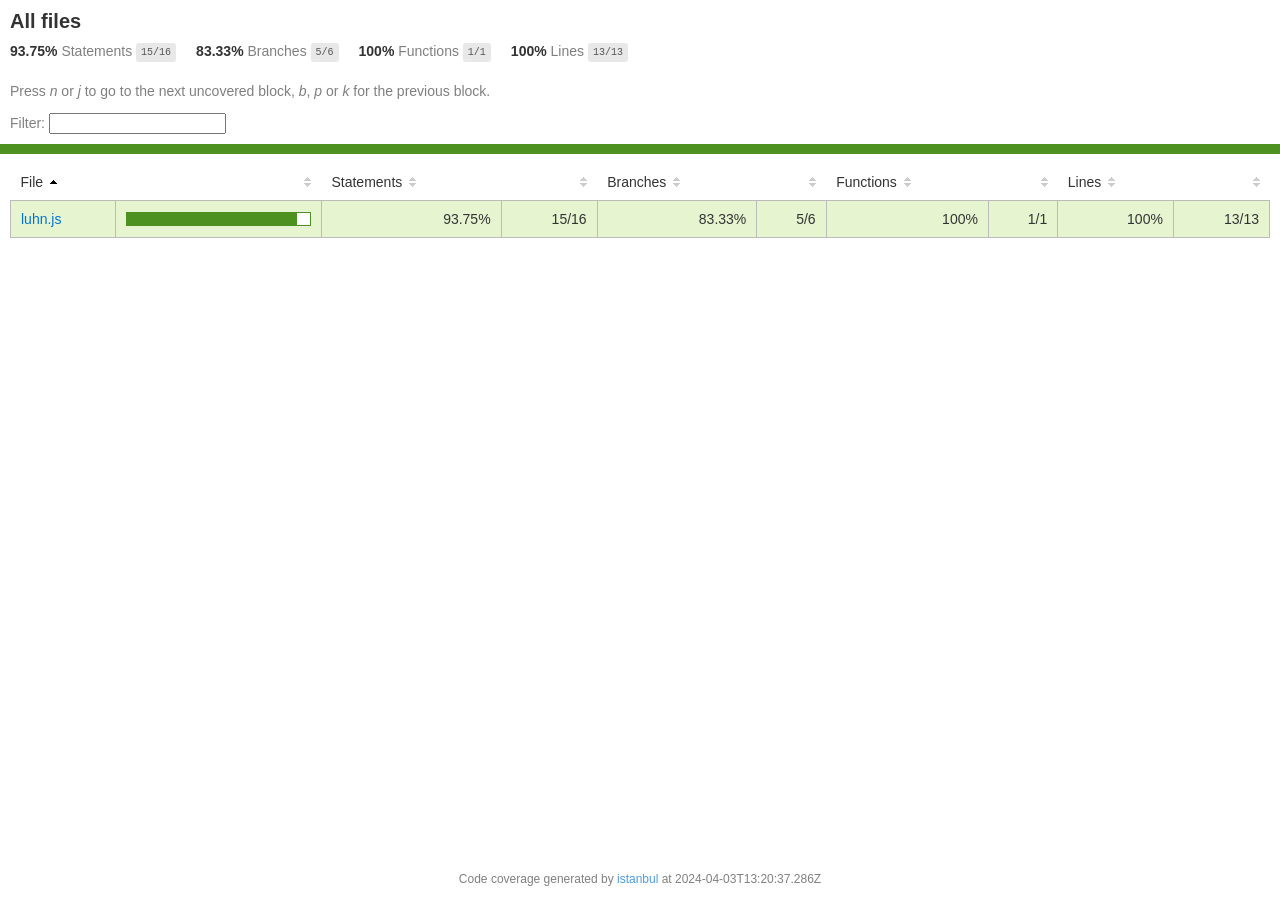
<file: coverage/lcov-report/index.html>
<!doctype html>
<html lang="en">

<head>
    <title>Code coverage report for All files</title>
    <meta charset="utf-8" />
    <link rel="stylesheet" href="prettify.css" />
    <link rel="stylesheet" href="base.css" />
    <link rel="shortcut icon" type="image/x-icon" href="favicon.png" />
    <meta name="viewport" content="width=device-width, initial-scale=1" />
    <style type='text/css'>
        .coverage-summary .sorter {
            background-image: url(sort-arrow-sprite.png);
        }
    </style>
</head>
    
<body>
<div class='wrapper'>
    <div class='pad1'>
        <h1>All files</h1>
        <div class='clearfix'>
            
            <div class='fl pad1y space-right2'>
                <span class="strong">93.75% </span>
                <span class="quiet">Statements</span>
                <span class='fraction'>15/16</span>
            </div>
        
            
            <div class='fl pad1y space-right2'>
                <span class="strong">83.33% </span>
                <span class="quiet">Branches</span>
                <span class='fraction'>5/6</span>
            </div>
        
            
            <div class='fl pad1y space-right2'>
                <span class="strong">100% </span>
                <span class="quiet">Functions</span>
                <span class='fraction'>1/1</span>
            </div>
        
            
            <div class='fl pad1y space-right2'>
                <span class="strong">100% </span>
                <span class="quiet">Lines</span>
                <span class='fraction'>13/13</span>
            </div>
        
            
        </div>
        <p class="quiet">
            Press <em>n</em> or <em>j</em> to go to the next uncovered block, <em>b</em>, <em>p</em> or <em>k</em> for the previous block.
        </p>
        <template id="filterTemplate">
            <div class="quiet">
                Filter:
                <input type="search" id="fileSearch">
            </div>
        </template>
    </div>
    <div class='status-line high'></div>
    <div class="pad1">
<table class="coverage-summary">
<thead>
<tr>
   <th data-col="file" data-fmt="html" data-html="true" class="file">File</th>
   <th data-col="pic" data-type="number" data-fmt="html" data-html="true" class="pic"></th>
   <th data-col="statements" data-type="number" data-fmt="pct" class="pct">Statements</th>
   <th data-col="statements_raw" data-type="number" data-fmt="html" class="abs"></th>
   <th data-col="branches" data-type="number" data-fmt="pct" class="pct">Branches</th>
   <th data-col="branches_raw" data-type="number" data-fmt="html" class="abs"></th>
   <th data-col="functions" data-type="number" data-fmt="pct" class="pct">Functions</th>
   <th data-col="functions_raw" data-type="number" data-fmt="html" class="abs"></th>
   <th data-col="lines" data-type="number" data-fmt="pct" class="pct">Lines</th>
   <th data-col="lines_raw" data-type="number" data-fmt="html" class="abs"></th>
</tr>
</thead>
<tbody><tr>
	<td class="file high" data-value="luhn.js"><a href="luhn.js.html">luhn.js</a></td>
	<td data-value="93.75" class="pic high">
	<div class="chart"><div class="cover-fill" style="width: 93%"></div><div class="cover-empty" style="width: 7%"></div></div>
	</td>
	<td data-value="93.75" class="pct high">93.75%</td>
	<td data-value="16" class="abs high">15/16</td>
	<td data-value="83.33" class="pct high">83.33%</td>
	<td data-value="6" class="abs high">5/6</td>
	<td data-value="100" class="pct high">100%</td>
	<td data-value="1" class="abs high">1/1</td>
	<td data-value="100" class="pct high">100%</td>
	<td data-value="13" class="abs high">13/13</td>
	</tr>

</tbody>
</table>
</div>
                <div class='push'></div><!-- for sticky footer -->
            </div><!-- /wrapper -->
            <div class='footer quiet pad2 space-top1 center small'>
                Code coverage generated by
                <a href="https://istanbul.js.org/" target="_blank" rel="noopener noreferrer">istanbul</a>
                at 2024-04-03T13:20:37.286Z
            </div>
        <script src="prettify.js"></script>
        <script>
            window.onload = function () {
                prettyPrint();
            };
        </script>
        <script src="sorter.js"></script>
        <script src="block-navigation.js"></script>
    </body>
</html>
</file>
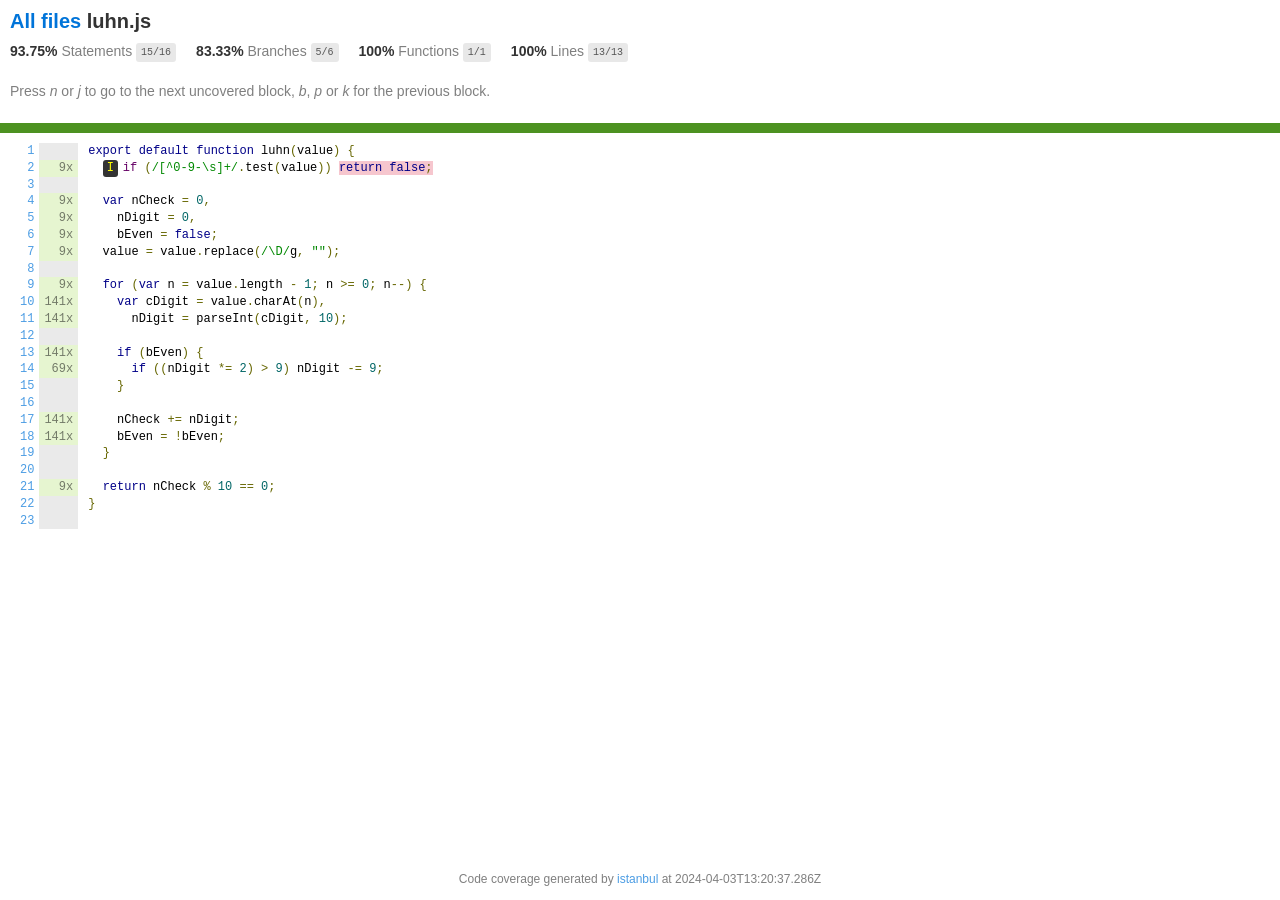
<file: coverage/lcov-report/luhn.js.html>
<!doctype html>
<html lang="en">

<head>
    <title>Code coverage report for luhn.js</title>
    <meta charset="utf-8" />
    <link rel="stylesheet" href="prettify.css" />
    <link rel="stylesheet" href="base.css" />
    <link rel="shortcut icon" type="image/x-icon" href="favicon.png" />
    <meta name="viewport" content="width=device-width, initial-scale=1" />
    <style type='text/css'>
        .coverage-summary .sorter {
            background-image: url(sort-arrow-sprite.png);
        }
    </style>
</head>
    
<body>
<div class='wrapper'>
    <div class='pad1'>
        <h1><a href="index.html">All files</a> luhn.js</h1>
        <div class='clearfix'>
            
            <div class='fl pad1y space-right2'>
                <span class="strong">93.75% </span>
                <span class="quiet">Statements</span>
                <span class='fraction'>15/16</span>
            </div>
        
            
            <div class='fl pad1y space-right2'>
                <span class="strong">83.33% </span>
                <span class="quiet">Branches</span>
                <span class='fraction'>5/6</span>
            </div>
        
            
            <div class='fl pad1y space-right2'>
                <span class="strong">100% </span>
                <span class="quiet">Functions</span>
                <span class='fraction'>1/1</span>
            </div>
        
            
            <div class='fl pad1y space-right2'>
                <span class="strong">100% </span>
                <span class="quiet">Lines</span>
                <span class='fraction'>13/13</span>
            </div>
        
            
        </div>
        <p class="quiet">
            Press <em>n</em> or <em>j</em> to go to the next uncovered block, <em>b</em>, <em>p</em> or <em>k</em> for the previous block.
        </p>
        <template id="filterTemplate">
            <div class="quiet">
                Filter:
                <input type="search" id="fileSearch">
            </div>
        </template>
    </div>
    <div class='status-line high'></div>
    <pre><table class="coverage">
<tr><td class="line-count quiet"><a name='L1'></a><a href='#L1'>1</a>
<a name='L2'></a><a href='#L2'>2</a>
<a name='L3'></a><a href='#L3'>3</a>
<a name='L4'></a><a href='#L4'>4</a>
<a name='L5'></a><a href='#L5'>5</a>
<a name='L6'></a><a href='#L6'>6</a>
<a name='L7'></a><a href='#L7'>7</a>
<a name='L8'></a><a href='#L8'>8</a>
<a name='L9'></a><a href='#L9'>9</a>
<a name='L10'></a><a href='#L10'>10</a>
<a name='L11'></a><a href='#L11'>11</a>
<a name='L12'></a><a href='#L12'>12</a>
<a name='L13'></a><a href='#L13'>13</a>
<a name='L14'></a><a href='#L14'>14</a>
<a name='L15'></a><a href='#L15'>15</a>
<a name='L16'></a><a href='#L16'>16</a>
<a name='L17'></a><a href='#L17'>17</a>
<a name='L18'></a><a href='#L18'>18</a>
<a name='L19'></a><a href='#L19'>19</a>
<a name='L20'></a><a href='#L20'>20</a>
<a name='L21'></a><a href='#L21'>21</a>
<a name='L22'></a><a href='#L22'>22</a>
<a name='L23'></a><a href='#L23'>23</a></td><td class="line-coverage quiet"><span class="cline-any cline-neutral">&nbsp;</span>
<span class="cline-any cline-yes">9x</span>
<span class="cline-any cline-neutral">&nbsp;</span>
<span class="cline-any cline-yes">9x</span>
<span class="cline-any cline-yes">9x</span>
<span class="cline-any cline-yes">9x</span>
<span class="cline-any cline-yes">9x</span>
<span class="cline-any cline-neutral">&nbsp;</span>
<span class="cline-any cline-yes">9x</span>
<span class="cline-any cline-yes">141x</span>
<span class="cline-any cline-yes">141x</span>
<span class="cline-any cline-neutral">&nbsp;</span>
<span class="cline-any cline-yes">141x</span>
<span class="cline-any cline-yes">69x</span>
<span class="cline-any cline-neutral">&nbsp;</span>
<span class="cline-any cline-neutral">&nbsp;</span>
<span class="cline-any cline-yes">141x</span>
<span class="cline-any cline-yes">141x</span>
<span class="cline-any cline-neutral">&nbsp;</span>
<span class="cline-any cline-neutral">&nbsp;</span>
<span class="cline-any cline-yes">9x</span>
<span class="cline-any cline-neutral">&nbsp;</span>
<span class="cline-any cline-neutral">&nbsp;</span></td><td class="text"><pre class="prettyprint lang-js">export default function luhn(value) {
  <span class="missing-if-branch" title="if path not taken" >I</span>if (/[^0-9-\s]+/.test(value)) <span class="cstat-no" title="statement not covered" >return false;</span>
&nbsp;
  var nCheck = 0,
    nDigit = 0,
    bEven = false;
  value = value.replace(/\D/g, "");
&nbsp;
  for (var n = value.length - 1; n &gt;= 0; n--) {
    var cDigit = value.charAt(n),
      nDigit = parseInt(cDigit, 10);
&nbsp;
    if (bEven) {
      if ((nDigit *= 2) &gt; 9) nDigit -= 9;
    }
&nbsp;
    nCheck += nDigit;
    bEven = !bEven;
  }
&nbsp;
  return nCheck % 10 == 0;
}
&nbsp;</pre></td></tr></table></pre>

                <div class='push'></div><!-- for sticky footer -->
            </div><!-- /wrapper -->
            <div class='footer quiet pad2 space-top1 center small'>
                Code coverage generated by
                <a href="https://istanbul.js.org/" target="_blank" rel="noopener noreferrer">istanbul</a>
                at 2024-04-03T13:20:37.286Z
            </div>
        <script src="prettify.js"></script>
        <script>
            window.onload = function () {
                prettyPrint();
            };
        </script>
        <script src="sorter.js"></script>
        <script src="block-navigation.js"></script>
    </body>
</html>
</file>
<file: coverage/lcov-report/prettify.css>
.pln{color:#000}@media screen{.str{color:#080}.kwd{color:#008}.com{color:#800}.typ{color:#606}.lit{color:#066}.pun,.opn,.clo{color:#660}.tag{color:#008}.atn{color:#606}.atv{color:#080}.dec,.var{color:#606}.fun{color:red}}@media print,projection{.str{color:#060}.kwd{color:#006;font-weight:bold}.com{color:#600;font-style:italic}.typ{color:#404;font-weight:bold}.lit{color:#044}.pun,.opn,.clo{color:#440}.tag{color:#006;font-weight:bold}.atn{color:#404}.atv{color:#060}}pre.prettyprint{padding:2px;border:1px solid #888}ol.linenums{margin-top:0;margin-bottom:0}li.L0,li.L1,li.L2,li.L3,li.L5,li.L6,li.L7,li.L8{list-style-type:none}li.L1,li.L3,li.L5,li.L7,li.L9{background:#eee}
</file>
<file: coverage/lcov-report/base.css>
body, html {
  margin:0; padding: 0;
  height: 100%;
}
body {
    font-family: Helvetica Neue, Helvetica, Arial;
    font-size: 14px;
    color:#333;
}
.small { font-size: 12px; }
*, *:after, *:before {
  -webkit-box-sizing:border-box;
     -moz-box-sizing:border-box;
          box-sizing:border-box;
  }
h1 { font-size: 20px; margin: 0;}
h2 { font-size: 14px; }
pre {
    font: 12px/1.4 Consolas, "Liberation Mono", Menlo, Courier, monospace;
    margin: 0;
    padding: 0;
    -moz-tab-size: 2;
    -o-tab-size:  2;
    tab-size: 2;
}
a { color:#0074D9; text-decoration:none; }
a:hover { text-decoration:underline; }
.strong { font-weight: bold; }
.space-top1 { padding: 10px 0 0 0; }
.pad2y { padding: 20px 0; }
.pad1y { padding: 10px 0; }
.pad2x { padding: 0 20px; }
.pad2 { padding: 20px; }
.pad1 { padding: 10px; }
.space-left2 { padding-left:55px; }
.space-right2 { padding-right:20px; }
.center { text-align:center; }
.clearfix { display:block; }
.clearfix:after {
  content:'';
  display:block;
  height:0;
  clear:both;
  visibility:hidden;
  }
.fl { float: left; }
@media only screen and (max-width:640px) {
  .col3 { width:100%; max-width:100%; }
  .hide-mobile { display:none!important; }
}

.quiet {
  color: #7f7f7f;
  color: rgba(0,0,0,0.5);
}
.quiet a { opacity: 0.7; }

.fraction {
  font-family: Consolas, 'Liberation Mono', Menlo, Courier, monospace;
  font-size: 10px;
  color: #555;
  background: #E8E8E8;
  padding: 4px 5px;
  border-radius: 3px;
  vertical-align: middle;
}

div.path a:link, div.path a:visited { color: #333; }
table.coverage {
  border-collapse: collapse;
  margin: 10px 0 0 0;
  padding: 0;
}

table.coverage td {
  margin: 0;
  padding: 0;
  vertical-align: top;
}
table.coverage td.line-count {
    text-align: right;
    padding: 0 5px 0 20px;
}
table.coverage td.line-coverage {
    text-align: right;
    padding-right: 10px;
    min-width:20px;
}

table.coverage td span.cline-any {
    display: inline-block;
    padding: 0 5px;
    width: 100%;
}
.missing-if-branch {
    display: inline-block;
    margin-right: 5px;
    border-radius: 3px;
    position: relative;
    padding: 0 4px;
    background: #333;
    color: yellow;
}

.skip-if-branch {
    display: none;
    margin-right: 10px;
    position: relative;
    padding: 0 4px;
    background: #ccc;
    color: white;
}
.missing-if-branch .typ, .skip-if-branch .typ {
    color: inherit !important;
}
.coverage-summary {
  border-collapse: collapse;
  width: 100%;
}
.coverage-summary tr { border-bottom: 1px solid #bbb; }
.keyline-all { border: 1px solid #ddd; }
.coverage-summary td, .coverage-summary th { padding: 10px; }
.coverage-summary tbody { border: 1px solid #bbb; }
.coverage-summary td { border-right: 1px solid #bbb; }
.coverage-summary td:last-child { border-right: none; }
.coverage-summary th {
  text-align: left;
  font-weight: normal;
  white-space: nowrap;
}
.coverage-summary th.file { border-right: none !important; }
.coverage-summary th.pct { }
.coverage-summary th.pic,
.coverage-summary th.abs,
.coverage-summary td.pct,
.coverage-summary td.abs { text-align: right; }
.coverage-summary td.file { white-space: nowrap;  }
.coverage-summary td.pic { min-width: 120px !important;  }
.coverage-summary tfoot td { }

.coverage-summary .sorter {
    height: 10px;
    width: 7px;
    display: inline-block;
    margin-left: 0.5em;
    background: url(sort-arrow-sprite.png) no-repeat scroll 0 0 transparent;
}
.coverage-summary .sorted .sorter {
    background-position: 0 -20px;
}
.coverage-summary .sorted-desc .sorter {
    background-position: 0 -10px;
}
.status-line {  height: 10px; }
/* yellow */
.cbranch-no { background: yellow !important; color: #111; }
/* dark red */
.red.solid, .status-line.low, .low .cover-fill { background:#C21F39 }
.low .chart { border:1px solid #C21F39 }
.highlighted,
.highlighted .cstat-no, .highlighted .fstat-no, .highlighted .cbranch-no{
  background: #C21F39 !important;
}
/* medium red */
.cstat-no, .fstat-no, .cbranch-no, .cbranch-no { background:#F6C6CE }
/* light red */
.low, .cline-no { background:#FCE1E5 }
/* light green */
.high, .cline-yes { background:rgb(230,245,208) }
/* medium green */
.cstat-yes { background:rgb(161,215,106) }
/* dark green */
.status-line.high, .high .cover-fill { background:rgb(77,146,33) }
.high .chart { border:1px solid rgb(77,146,33) }
/* dark yellow (gold) */
.status-line.medium, .medium .cover-fill { background: #f9cd0b; }
.medium .chart { border:1px solid #f9cd0b; }
/* light yellow */
.medium { background: #fff4c2; }

.cstat-skip { background: #ddd; color: #111; }
.fstat-skip { background: #ddd; color: #111 !important; }
.cbranch-skip { background: #ddd !important; color: #111; }

span.cline-neutral { background: #eaeaea; }

.coverage-summary td.empty {
    opacity: .5;
    padding-top: 4px;
    padding-bottom: 4px;
    line-height: 1;
    color: #888;
}

.cover-fill, .cover-empty {
  display:inline-block;
  height: 12px;
}
.chart {
  line-height: 0;
}
.cover-empty {
    background: white;
}
.cover-full {
    border-right: none !important;
}
pre.prettyprint {
    border: none !important;
    padding: 0 !important;
    margin: 0 !important;
}
.com { color: #999 !important; }
.ignore-none { color: #999; font-weight: normal; }

.wrapper {
  min-height: 100%;
  height: auto !important;
  height: 100%;
  margin: 0 auto -48px;
}
.footer, .push {
  height: 48px;
}
</file>
